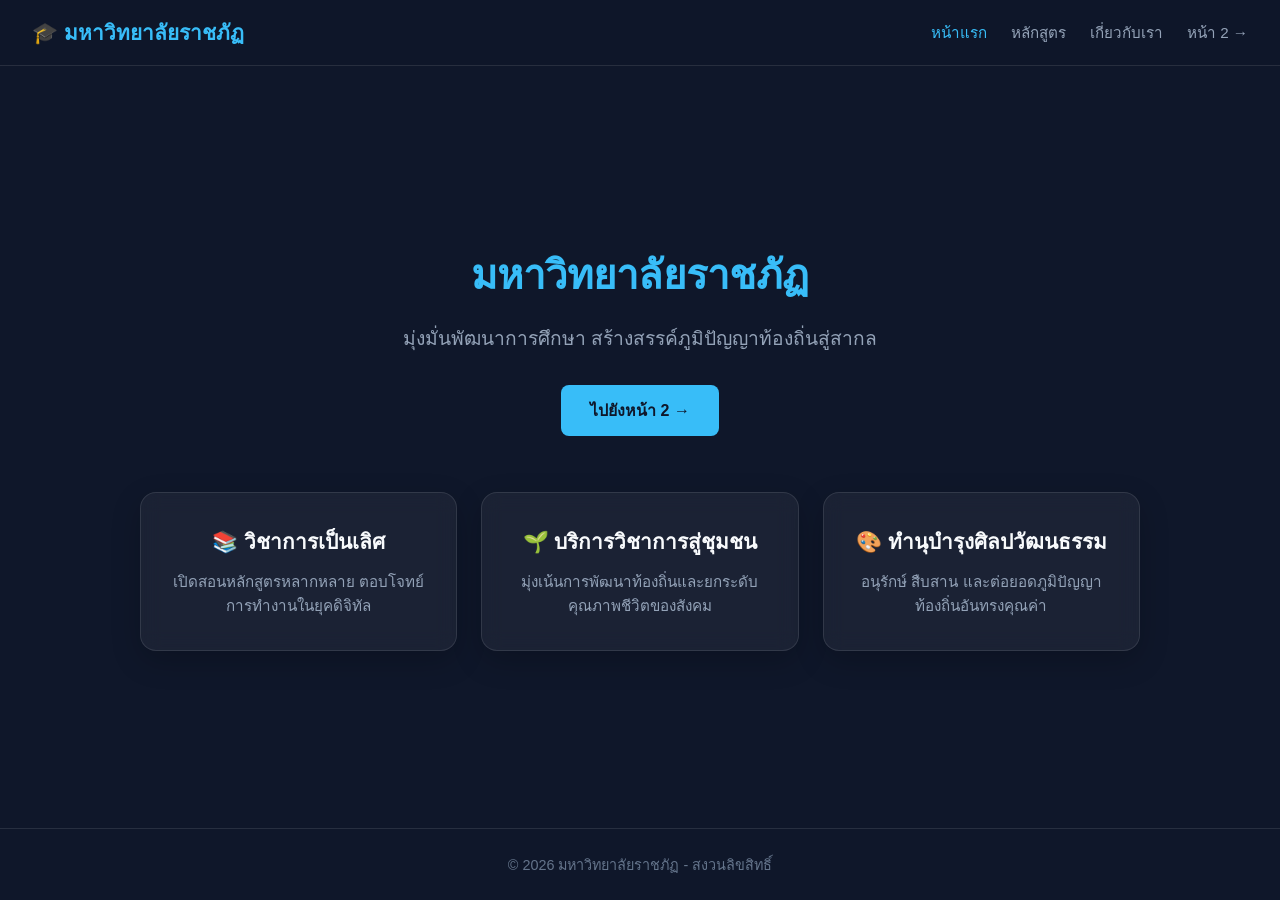
<file: index.html>
<!DOCTYPE html>
<html lang="th">
<head>
    <meta charset="UTF-8">
    <meta name="viewport" content="width=device-width, initial-scale=1.0">
    <title>มหาวิทยาลัยราชภัฏ - หน้าแรก</title>
    <link rel="stylesheet" href="style.css">
</head>
<body>
    <!-- Navbar -->
    <nav class="navbar">
        <a href="index.html" class="logo">🎓 มหาวิทยาลัยราชภัฏ</a>
        <ul class="nav-links">
            <li><a href="index.html" class="active">หน้าแรก</a></li>
            <li><a href="#">หลักสูตร</a></li>
            <li><a href="#">เกี่ยวกับเรา</a></li>
            <li><a href="page2.html">หน้า 2 &rarr;</a></li>
        </ul>
    </nav>

    <!-- Main Content -->
    <main class="main-content">
        <section class="hero">
            <h1>มหาวิทยาลัยราชภัฏ</h1>
            <p>มุ่งมั่นพัฒนาการศึกษา สร้างสรรค์ภูมิปัญญาท้องถิ่นสู่สากล</p>
            <a href="page2.html" class="btn btn-primary">ไปยังหน้า 2 &rarr;</a>
        </section>

        <section class="grid">
            <div class="card">
                <h3>📚 วิชาการเป็นเลิศ</h3>
                <p>เปิดสอนหลักสูตรหลากหลาย ตอบโจทย์การทำงานในยุคดิจิทัล</p>
            </div>
            <div class="card">
                <h3>🌱 บริการวิชาการสู่ชุมชน</h3>
                <p>มุ่งเน้นการพัฒนาท้องถิ่นและยกระดับคุณภาพชีวิตของสังคม</p>
            </div>
            <div class="card">
                <h3>🎨 ทำนุบำรุงศิลปวัฒนธรรม</h3>
                <p>อนุรักษ์ สืบสาน และต่อยอดภูมิปัญญาท้องถิ่นอันทรงคุณค่า</p>
            </div>
        </section>
    </main>

    <!-- Footer -->
    <footer class="footer">
        <p>&copy; 2026 มหาวิทยาลัยราชภัฏ - สงวนลิขสิทธิ์</p>
    </footer>
</body>
</html>
</file>
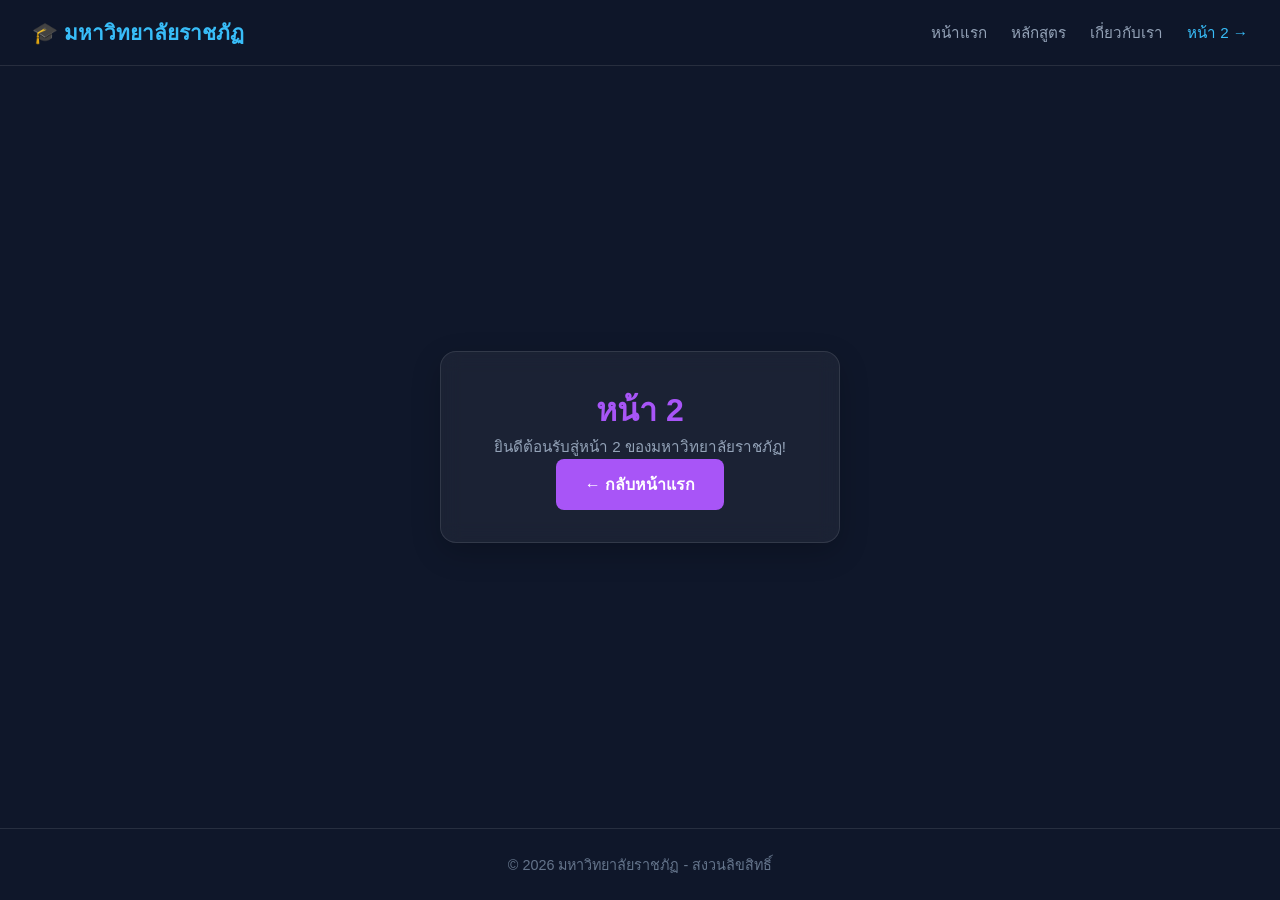
<file: page2.html>
<!DOCTYPE html>
<html lang="th">
<head>
    <meta charset="UTF-8">
    <meta name="viewport" content="width=device-width, initial-scale=1.0">
    <title>หน้า 2 - มหาวิทยาลัยราชภัฏ</title>
    <link rel="stylesheet" href="style.css">
</head>
<body>
    <!-- Navbar -->
    <nav class="navbar">
        <a href="index.html" class="logo">🎓 มหาวิทยาลัยราชภัฏ</a>
        <ul class="nav-links">
            <li><a href="index.html">หน้าแรก</a></li>
            <li><a href="#">หลักสูตร</a></li>
            <li><a href="#">เกี่ยวกับเรา</a></li>
            <li><a href="page2.html" class="active">หน้า 2 &rarr;</a></li>
        </ul>
    </nav>

    <!-- Centered Content -->
    <div class="centered-container">
        <div class="card centered-card">
            <h1 class="text-purple">หน้า 2</h1>
            <p>ยินดีต้อนรับสู่หน้า 2 ของมหาวิทยาลัยราชภัฏ!</p>
            <a href="index.html" class="btn btn-purple">&larr; กลับหน้าแรก</a>
        </div>
    </div>

    <!-- Footer -->
    <footer class="footer">
        <p>&copy; 2026 มหาวิทยาลัยราชภัฏ - สงวนลิขสิทธิ์</p>
    </footer>
</body>
</html>
</file>
<file: style.css>
* {
    box-sizing: border-box;
    margin: 0;
    padding: 0;
    font-family: 'Segoe UI', Tahoma, Geneva, Verdana, sans-serif;
}

body {
    display: flex;
    flex-direction: column;
    min-height: 100vh;
    background: #0f172a;
    color: #f8fafc;
}

/* Navbar */
.navbar {
    display: flex;
    justify-content: space-between;
    align-items: center;
    padding: 1rem 2rem;
    background: rgba(15, 23, 42, 0.9);
    backdrop-filter: blur(10px);
    border-bottom: 1px solid rgba(255, 255, 255, 0.1);
    position: sticky;
    top: 0;
    z-index: 100;
}

.logo {
    font-size: 1.3rem;
    font-weight: bold;
    color: #38bdf8;
    text-decoration: none;
}

.nav-links {
    display: flex;
    gap: 1.5rem;
    list-style: none;
}

.nav-links a {
    color: #94a3b8;
    text-decoration: none;
    font-size: 0.95rem;
    transition: color 0.2s;
}

.nav-links a:hover, .nav-links a.active {
    color: #38bdf8;
}

/* Main Content & Hero */
.main-content {
    flex: 1;
    display: flex;
    flex-direction: column;
    align-items: center;
    justify-content: center;
    padding: 4rem 1.5rem;
}

.hero {
    text-align: center;
    max-width: 800px;
    margin-bottom: 3.5rem;
}

.hero h1 {
    font-size: 2.5rem;
    color: #38bdf8;
    margin-bottom: 1rem;
}

.hero p {
    font-size: 1.2rem;
    color: #94a3b8;
    margin-bottom: 2rem;
}

/* Cards Grid */
.grid {
    display: grid;
    grid-template-columns: repeat(auto-fit, minmax(250px, 1fr));
    gap: 1.5rem;
    width: 100%;
    max-width: 1000px;
}

.card {
    background: rgba(255, 255, 255, 0.05);
    backdrop-filter: blur(10px);
    border: 1px solid rgba(255, 255, 255, 0.1);
    padding: 2rem;
    border-radius: 16px;
    text-align: center;
    box-shadow: 0 10px 30px rgba(0,0,0,0.2);
    transition: transform 0.2s ease, border-color 0.2s ease;
}

.card:hover {
    transform: translateY(-4px);
    border-color: rgba(56, 189, 248, 0.4);
}

.card h3 {
    font-size: 1.3rem;
    color: #f8fafc;
    margin-bottom: 0.75rem;
}

.card p {
    font-size: 0.95rem;
    color: #94a3b8;
    margin-bottom: 0;
}

/* Centered layout for standalone cards */
.centered-container {
    flex: 1;
    display: flex;
    justify-content: center;
    align-items: center;
    padding: 2rem;
}

.centered-card {
    max-width: 400px;
    width: 100%;
}

/* Buttons */
.btn {
    display: inline-block;
    padding: 0.8rem 1.8rem;
    text-decoration: none;
    font-weight: bold;
    font-size: 1rem;
    border-radius: 8px;
    transition: all 0.2s ease;
}

.btn-primary {
    background-color: #38bdf8;
    color: #0f172a;
}
.btn-primary:hover {
    background-color: #7dd3fc;
    transform: translateY(-2px);
    box-shadow: 0 4px 12px rgba(56, 189, 248, 0.3);
}

.btn-purple {
    background-color: #a855f7;
    color: #ffffff;
}
.btn-purple:hover {
    background-color: #c084fc;
    transform: translateY(-2px);
    box-shadow: 0 4px 12px rgba(168, 85, 247, 0.3);
}

.text-primary { color: #38bdf8; }
.text-purple { color: #a855f7; }
.text-red { color: #f43f5e; }

/* Footer */
.footer {
    text-align: center;
    padding: 1.5rem;
    border-top: 1px solid rgba(255, 255, 255, 0.1);
    color: #64748b;
    font-size: 0.9rem;
    background: #0f172a;
}
</file>
